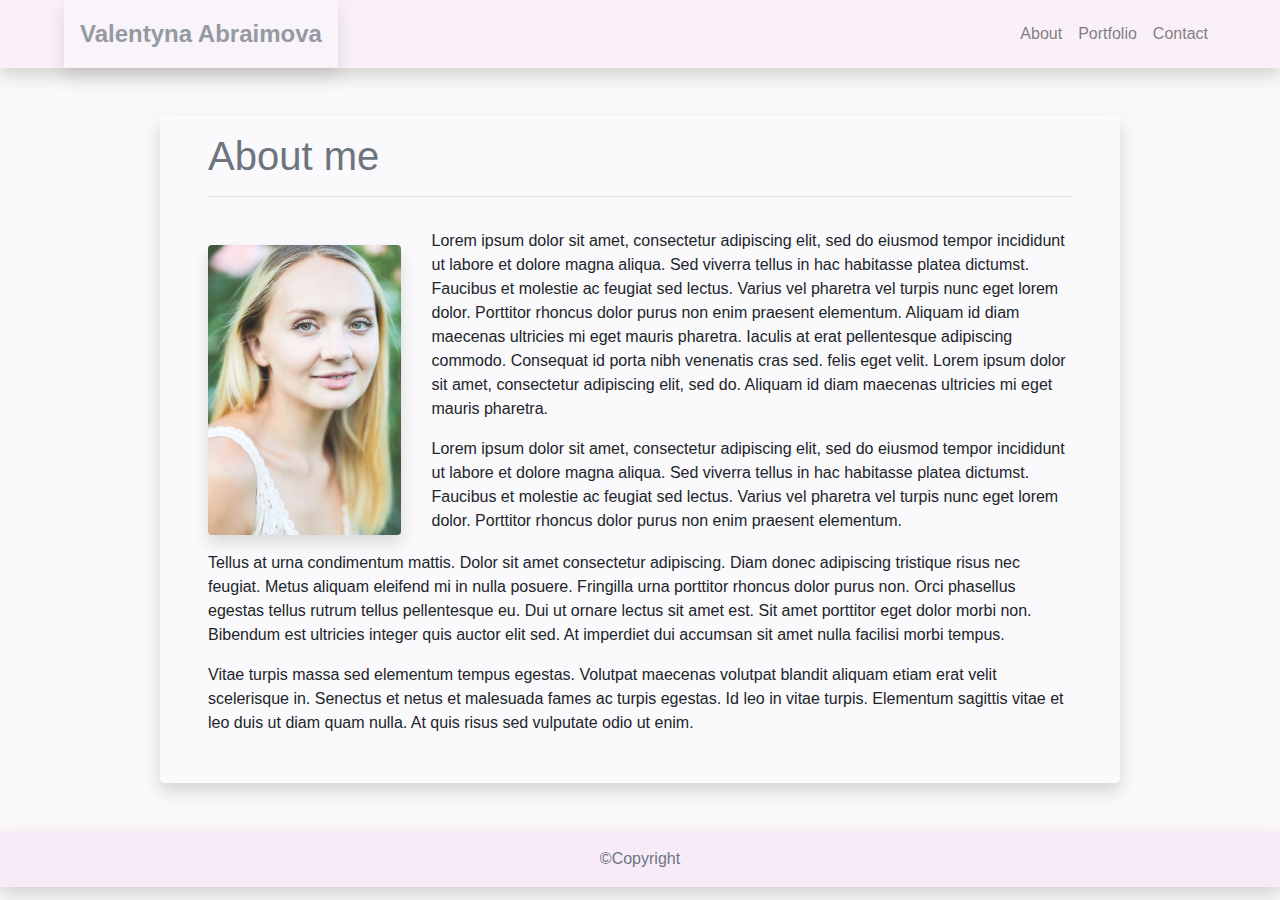
<file: index.html>
<!DOCTYPE html>
<html lang="en">

<head>
    <meta charset="UTF-8">
    <meta name="viewport" content="width=device-width, initial-scale=1.0">
    <meta http-equiv="X-UA-Compatible" content="ie=edge">
    <link href="https://fonts.googleapis.com/css?family=Inconsolata&display=swap" rel="stylesheet">
    <link rel="stylesheet" href="https://stackpath.bootstrapcdn.com/bootstrap/4.3.1/css/bootstrap.min.css"
        integrity="sha384-ggOyR0iXCbMQv3Xipma34MD+dH/1fQ784/j6cY/iJTQUOhcWr7x9JvoRxT2MZw1T" crossorigin="anonymous">
    <link rel="stylesheet" href="css/style.css" type="text/css">
    <title>About me</title>
</head>

<body>

    <nav class="navbar py-0 navbar-expand-lg navbar-light shadow">
        <a class="navbar-brand shadow text-secondary display-6 ml-5 mr-auto p-3" href="index.html">Valentyna
            Abraimova</a>

        <button class="navbar-toggler" type="button" data-toggle="collapse" data-target="#navbarNavAltMarkup"
            aria-controls="navbarNavAltMarkup" aria-expanded="false" aria-label="Toggle navigation">
            <span class="navbar-toggler-icon"></span>
        </button>
        <div class="collapse navbar-collapse" id="navbarNavAltMarkup">
            <div class="navbar-nav mr-5 ml-auto">
                <a class="nav-item nav-link text-center" href="index.html">About<span
                        class="sr-only">(current)</span></a>
                <a class="nav-item nav-link text-center" href="portfolio.html">Portfolio</a>
                <a class="nav-item nav-link text-center" href="contact.html">Contact</a>

            </div>
        </div>
    </nav>

    <div class="container border-0 shadow rounded-lg my-5 px-5 py-3 w-75">
        <!-- <div class="row py-3">
            <div class="col-xs-12 col-sm-10 offset-sm-1"> -->

        <h1 class="text-secondary">About me</h1>
        <hr>
        <div class="row py-3">
            <div class="col-xs-12 col-sm-10 col-md-10 col-lg-3 py-3">
                <img src="css/img/profile_pic.jpg" alt="Picture of Abraimova"
                    class="img rounded border-0 shadow mx-auto my-auto img-fluid">
            </div>
            <div class="col-xs-12 col-sm-12 col-md-12 col-lg-9">
                <p>Lorem ipsum dolor sit amet, consectetur adipiscing elit, sed do eiusmod tempor
                    incididunt ut labore et dolore magna aliqua. Sed viverra tellus in hac habitasse
                    platea dictumst. Faucibus et molestie ac feugiat sed lectus. Varius vel pharetra vel
                    turpis nunc eget lorem dolor. Porttitor rhoncus dolor purus non enim praesent
                    elementum. Aliquam id diam maecenas ultricies mi eget mauris pharetra. Iaculis at
                    erat pellentesque adipiscing commodo. Consequat id porta nibh venenatis cras sed.
                    felis eget velit. Lorem ipsum dolor sit amet, consectetur adipiscing elit, sed do. Aliquam id diam
                    maecenas ultricies mi eget mauris pharetra.
                </p>
                <p>Lorem ipsum dolor sit amet, consectetur adipiscing elit, sed do eiusmod tempor
                    incididunt ut labore et dolore magna aliqua. Sed viverra tellus in hac habitasse
                    platea dictumst. Faucibus et molestie ac feugiat sed lectus. Varius vel pharetra vel
                    turpis nunc eget lorem dolor. Porttitor rhoncus dolor purus non enim praesent
                    elementum.
                </p>
            </div>
            <!-- </div> -->

            <!-- <div class="row pt-2">-->
            <div class="col-12">
                <p>Tellus at urna condimentum mattis. Dolor sit amet consectetur adipiscing. Diam donec
                    adipiscing tristique risus nec feugiat. Metus aliquam eleifend mi in nulla posuere.
                    Fringilla urna porttitor rhoncus dolor purus non. Orci phasellus egestas tellus
                    rutrum tellus pellentesque eu. Dui ut ornare lectus sit amet est. Sit amet porttitor
                    eget dolor morbi non. Bibendum est ultricies integer quis auctor elit sed. At
                    imperdiet dui accumsan sit amet nulla facilisi morbi tempus.</p>

                <p>Vitae turpis massa sed elementum tempus egestas. Volutpat maecenas volutpat blandit
                    aliquam etiam erat velit scelerisque in. Senectus et netus et malesuada fames ac
                    turpis egestas. Id leo in vitae turpis. Elementum sagittis vitae et leo duis ut diam
                    quam nulla. At quis risus sed vulputate odio ut enim.</p>
            </div>
        </div>
        <!-- </div>
                </div> -->
    </div>

    <footer class="page-footer font-small shadow">


        <div class="footer-copyright text-center text-secondary py-3">©Copyright
        </div>


    </footer>
    <script src="https://code.jquery.com/jquery-3.2.1.slim.min.js"
        integrity="sha384-KJ3o2DKtIkvYIK3UENzmM7KCkRr/rE9/Qpg6aAZGJwFDMVNA/GpGFF93hXpG5KkN"
        crossorigin="anonymous"></script>
    <script src="https://cdnjs.cloudflare.com/ajax/libs/popper.js/1.12.9/umd/popper.min.js"
        integrity="sha384-ApNbgh9B+Y1QKtv3Rn7W3mgPxhU9K/ScQsAP7hUibX39j7fakFPskvXusvfa0b4Q"
        crossorigin="anonymous"></script>
    <script src="https://maxcdn.bootstrapcdn.com/bootstrap/4.0.0/js/bootstrap.min.js"
        integrity="sha384-JZR6Spejh4U02d8jOt6vLEHfe/JQGiRRSQQxSfFWpi1MquVdAyjUar5+76PVCmYl"
        crossorigin="anonymous"></script>

</body>

</html>
</file>
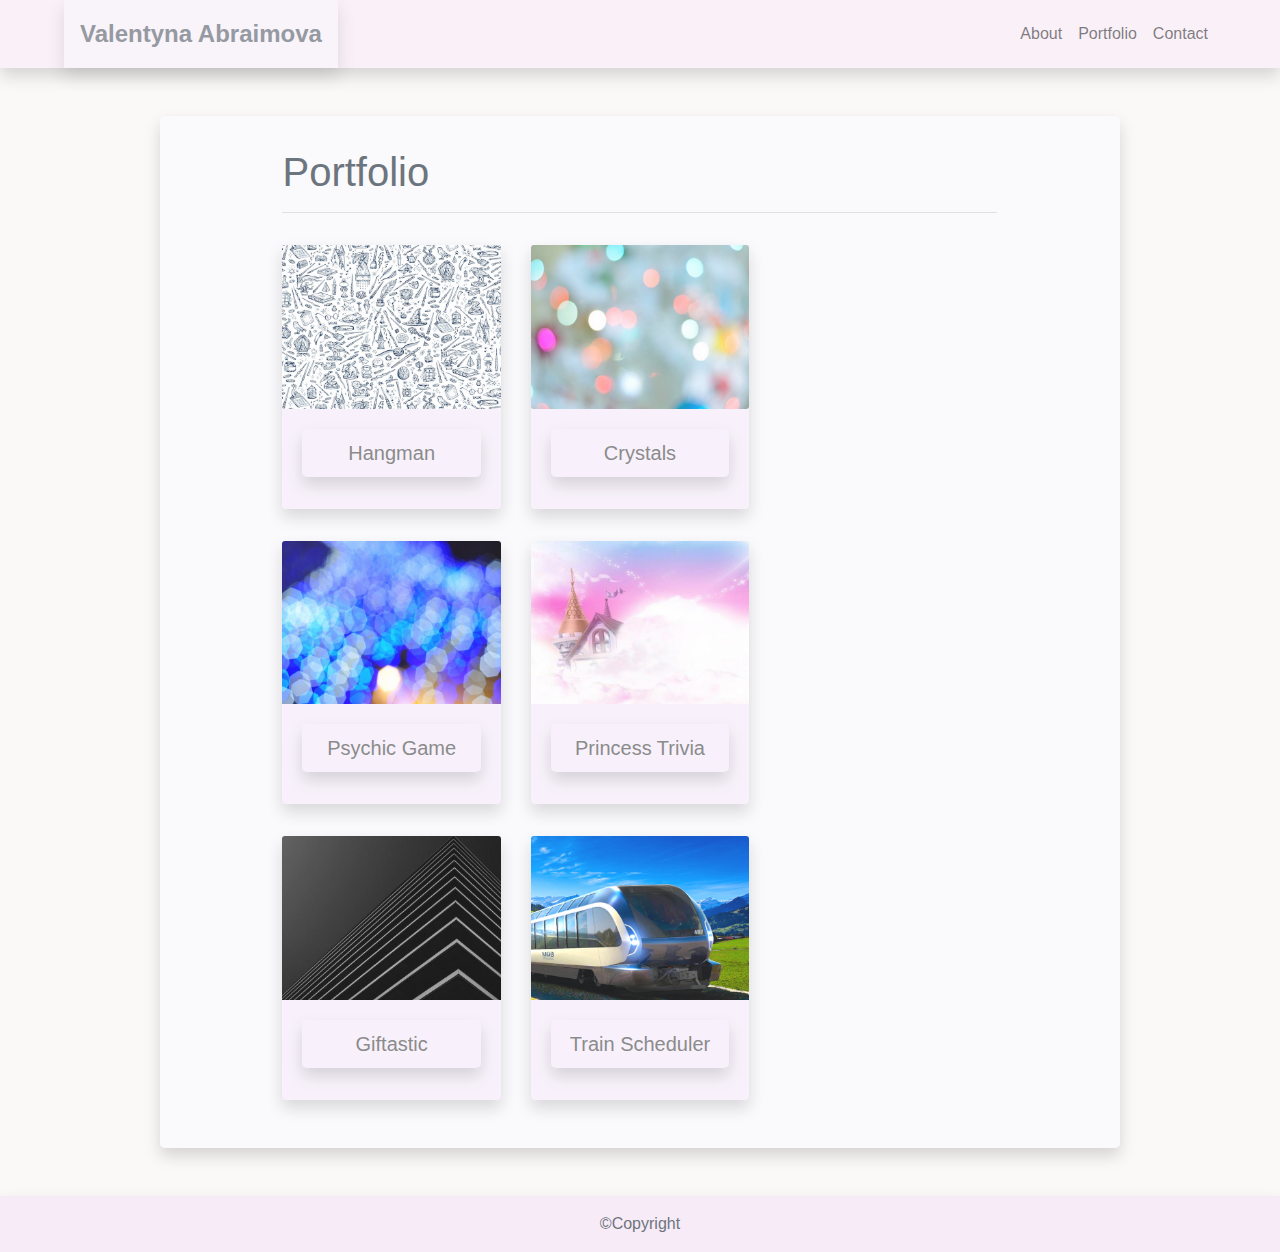
<file: portfolio.html>
<!DOCTYPE html>
<html lang="en">

<head>
    <meta charset="UTF-8">
    <meta name="viewport" content="width=device-width, initial-scale=1.0">
    <meta http-equiv="X-UA-Compatible" content="ie=edge">
    <link href="https://fonts.googleapis.com/css?family=Inconsolata&display=swap" rel="stylesheet">
    <link rel="stylesheet" href="https://stackpath.bootstrapcdn.com/bootstrap/4.3.1/css/bootstrap.min.css"
        integrity="sha384-ggOyR0iXCbMQv3Xipma34MD+dH/1fQ784/j6cY/iJTQUOhcWr7x9JvoRxT2MZw1T" crossorigin="anonymous">
    <link rel="stylesheet" href="css/style.css" type="text/css">
    <title>Portfolio</title>
</head>

<body>

    <nav class="navbar py-0 navbar-expand-lg navbar-light shadow">
        <a class="navbar-brand shadow text-secondary display-6 ml-5 mr-auto p-3" href="index.html">Valentyna
            Abraimova</a>
        
        <button class="navbar-toggler" type="button" data-toggle="collapse" data-target="#navbarNavAltMarkup"
            aria-controls="navbarNavAltMarkup" aria-expanded="false" aria-label="Toggle navigation">
            <span class="navbar-toggler-icon"></span>
        </button>
        <div class="collapse navbar-collapse" id="navbarNavAltMarkup">
            <div class="navbar-nav mr-5 ml-auto">
                <a class="nav-item nav-link text-center" href="index.html">About<span
                        class="sr-only">(current)</span></a>
                <a class="nav-item nav-link text-center" href="portfolio.html">Portfolio</a>
                <a class="nav-item nav-link text-center" href="contact.html">Contact</a>

            </div>
        </div>
    </nav>

    <div class="container border-0 shadow rounded-lg my-5 px-5 py-3 w-75" id="portfolio-cont">
        <div class="row py-3">
            <div class="col-xs-12 col-sm-10 offset-sm-1">

                <h1 class="text-secondary">Portfolio</h1>
           
                <hr>
                <div class="row py-3">
                    <div class="col-sm-12 col-md-6 col-lg-4">
                        <div class="card shadow">
                            <img src="css/img/hangman.jpg" class="card-img" alt="Pattern background">
                            <div class="card-body">
                                <h5 class="card-title"><a href="https://abraval.github.io/Hangman/" target="_blank"
                                    class="btn shadow btn-lg btn-block stretched-link">Hangman</a>
                                </h5>
                            </div>
                        </div>
                    </div>
                    <div class="col-sm-12 col-md-6 col-lg-4">
                        <div class="card shadow">
                            <img src="css/img/jQuery.jpg" class="card-img" alt="Shiny background">
                            <div class="card-body">
                                <h5 class="card-title"><a href="https://abraval.github.io/unit-4-game/" target="_blank"
                                        class="btn shadow btn-lg btn-block stretched-link">Crystals</a>
                                </h5>
                            </div>
                        </div>
                    </div>

                </div>
                <div class="row py-3">
                    <div class="col-sm-12 col-md-6 col-lg-4">
                        <div class="card shadow">
                            <img src="css/img/psychic.jpg" class="card-img-top" alt="Blue sparkling background">
                            <div class="card-body">
                                <h5 class="card-title"><a href="https://abraval.github.io/Psychic-Game/" target="_blank"
                                        class="btn shadow btn-lg btn-block stretched-link">Psychic Game</a>
                                </h5>
                            </div>
                        </div>
                    </div>
                    <div class="ccol-sm-12 col-md-6 col-lg-4">
                        <div class="card shadow">
                            <img src="css/img/trivia.jpg" class="card-img-top" alt="Pink castle background">
                            <div class="card-body">
                                <h5 class="card-title"><a href="https://abraval.github.io/TriviaGame/" target="_blank"
                                        class="btn shadow btn-lg btn-block stretched-link">Princess Trivia</a>
                                </h5>
                            </div>
                        </div>
                    </div>

                </div>
                <div class="row py-3">
                    <div class="col-sm-12 col-md-6 col-lg-4">
                        <div class="card shadow">
                            <img src="css/img/giftastic.jpeg" class="card-img-top" alt="Geometric background">
                            <div class="card-body">
                                <h5 class="card-title"><a href="https://abraval.github.io/Giftastic/" target="_blank"
                                        class="btn shadow btn-lg btn-block stretched-link">Giftastic</a>
                                </h5>
                            </div>
                        </div>
                    </div>
                    <div class="ccol-sm-12 col-md-6 col-lg-4">
                        <div class="card shadow">
                            <img src="css/img/train.png" class="card-img-top" alt="Picture of Train">
                            <div class="card-body">
                                <h5 class="card-title"><a href="https://abraval.github.io/Train_scheduler/" target="_blank"
                                        class="btn shadow btn-lg btn-block stretched-link">Train Scheduler</a>
                                </h5>
                            </div>
                        </div>
                    </div>

                </div>
            </div>
        </div>
    </div>


    <footer class="page-footer font-small shadow">


        <div class="footer-copyright text-center text-secondary py-3">©Copyright
        </div>


    </footer>
    <script src="https://code.jquery.com/jquery-3.2.1.slim.min.js" integrity="sha384-KJ3o2DKtIkvYIK3UENzmM7KCkRr/rE9/Qpg6aAZGJwFDMVNA/GpGFF93hXpG5KkN" crossorigin="anonymous"></script>
<script src="https://cdnjs.cloudflare.com/ajax/libs/popper.js/1.12.9/umd/popper.min.js" integrity="sha384-ApNbgh9B+Y1QKtv3Rn7W3mgPxhU9K/ScQsAP7hUibX39j7fakFPskvXusvfa0b4Q" crossorigin="anonymous"></script>
<script src="https://maxcdn.bootstrapcdn.com/bootstrap/4.0.0/js/bootstrap.min.js" integrity="sha384-JZR6Spejh4U02d8jOt6vLEHfe/JQGiRRSQQxSfFWpi1MquVdAyjUar5+76PVCmYl" crossorigin="anonymous"></script>

</body>

</html>
</file>
<file: css/style.css>
body{
background-color: rgb(235, 221, 221, 0.2);
/* background-image: url(img/bg.jpg); */
background-repeat: repeat;
background-size: cover;
font-family: 'Lato', sans-serif;

}
.container{
    background-color: rgba(249, 250, 253, 0.7)
}
.navbar{
    background-color: rgba(245, 221, 247, 0.3)
}
.navbar-brand{
    background-color: rgba(249, 250, 253, 0.6);
    font-size: 24px;
    font-weight: bold;
    opacity:0.7
}
.navbar-brand:hover{
    background-color: rgba(245, 221, 247, 0.9);
}
.img{
    opacity: 0.85;
}
.card{
    background-color: rgba(245, 221, 247, 0.3);
    border: none;
    opacity: 0.9;
   
}

.btn{
    color: gray;
}
.btn:hover{
    background-color: rgba(245, 221, 247, 0.9);
}
footer{
    background-color: rgba(245, 221, 247, 0.5);
   
}
</file>
